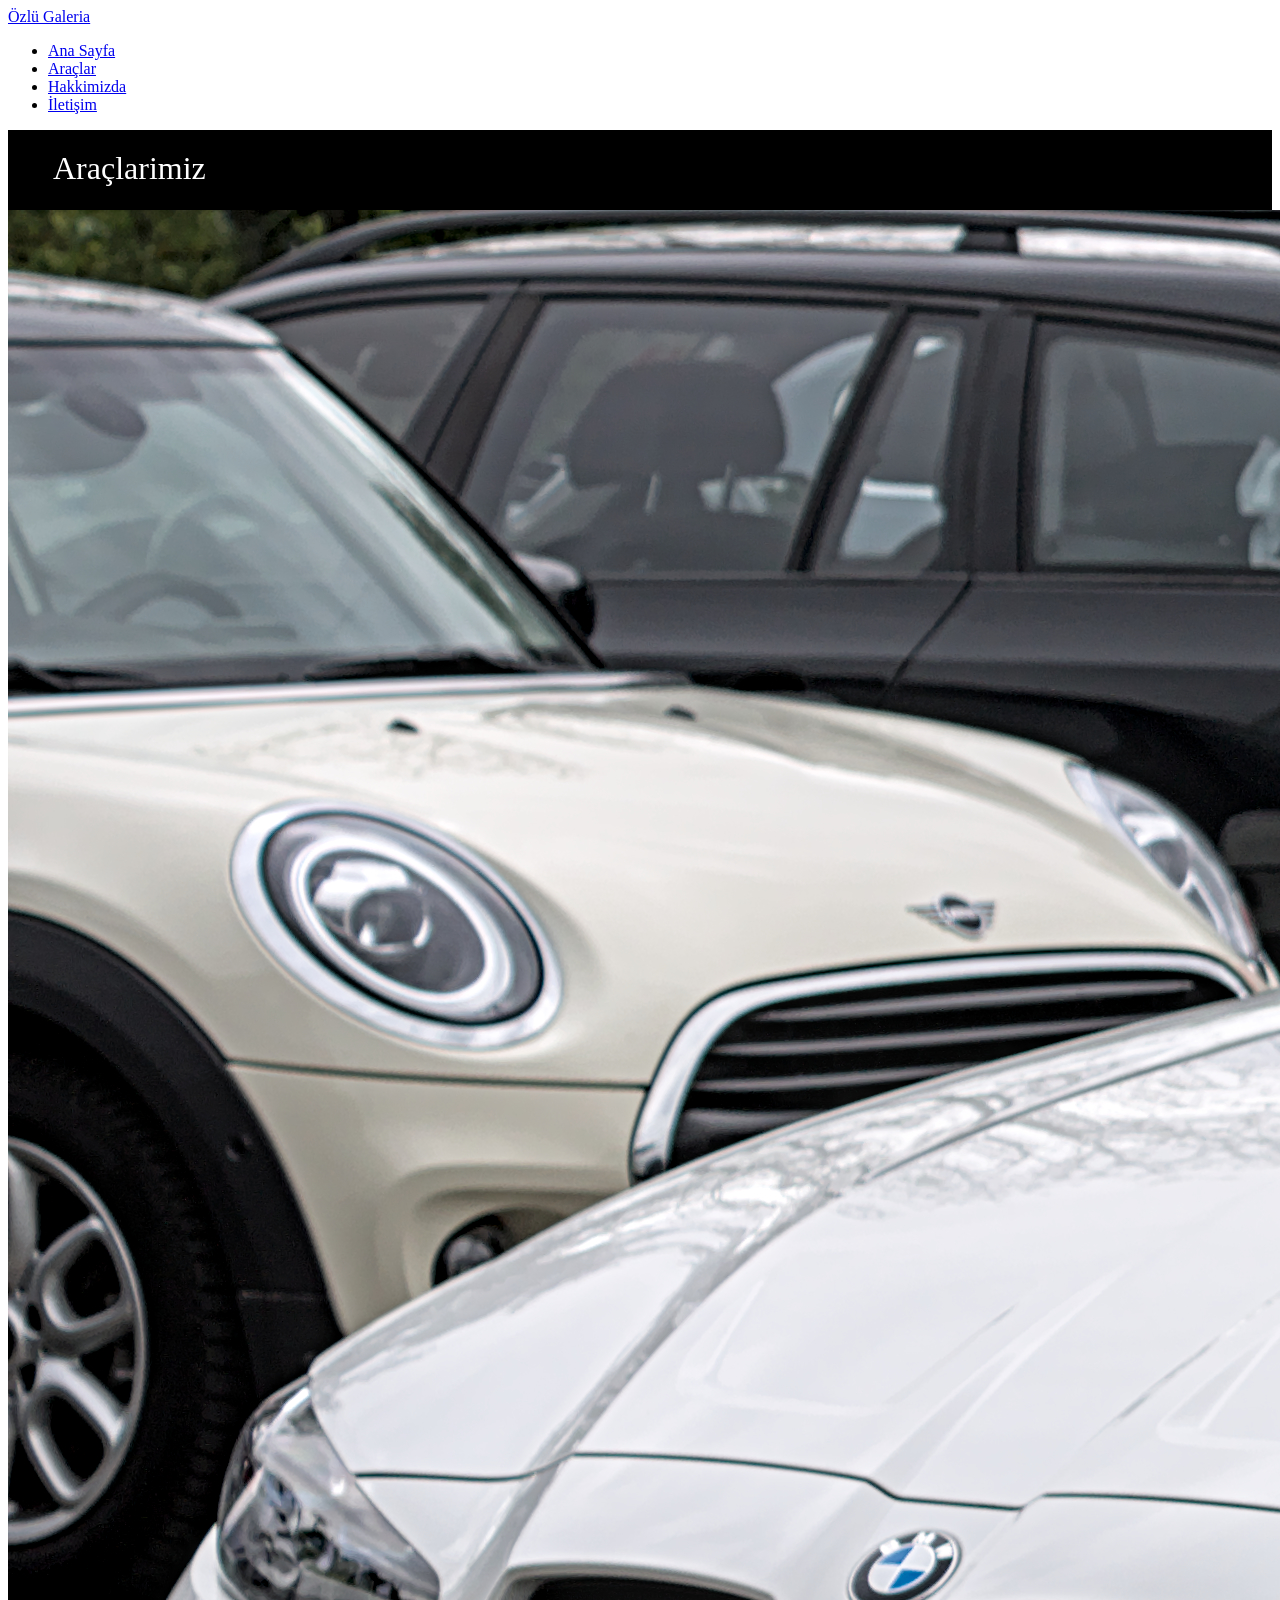
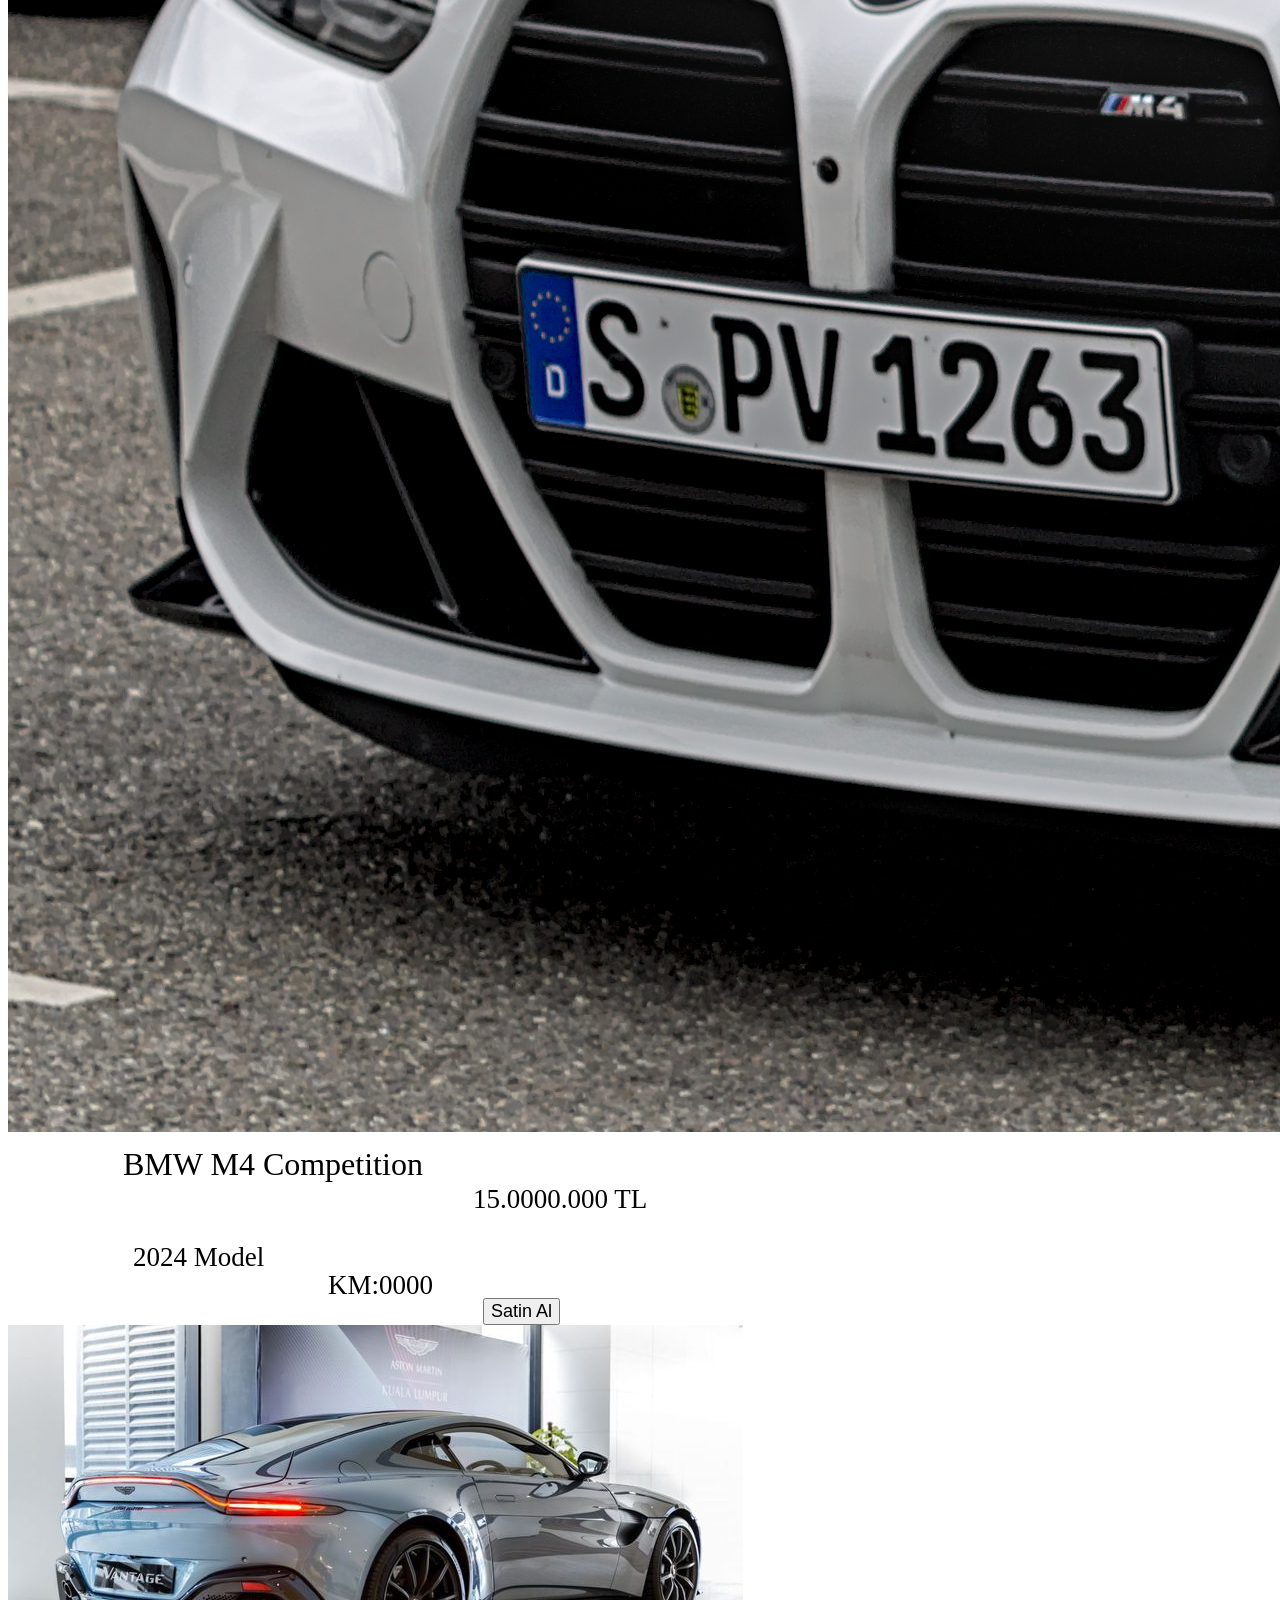
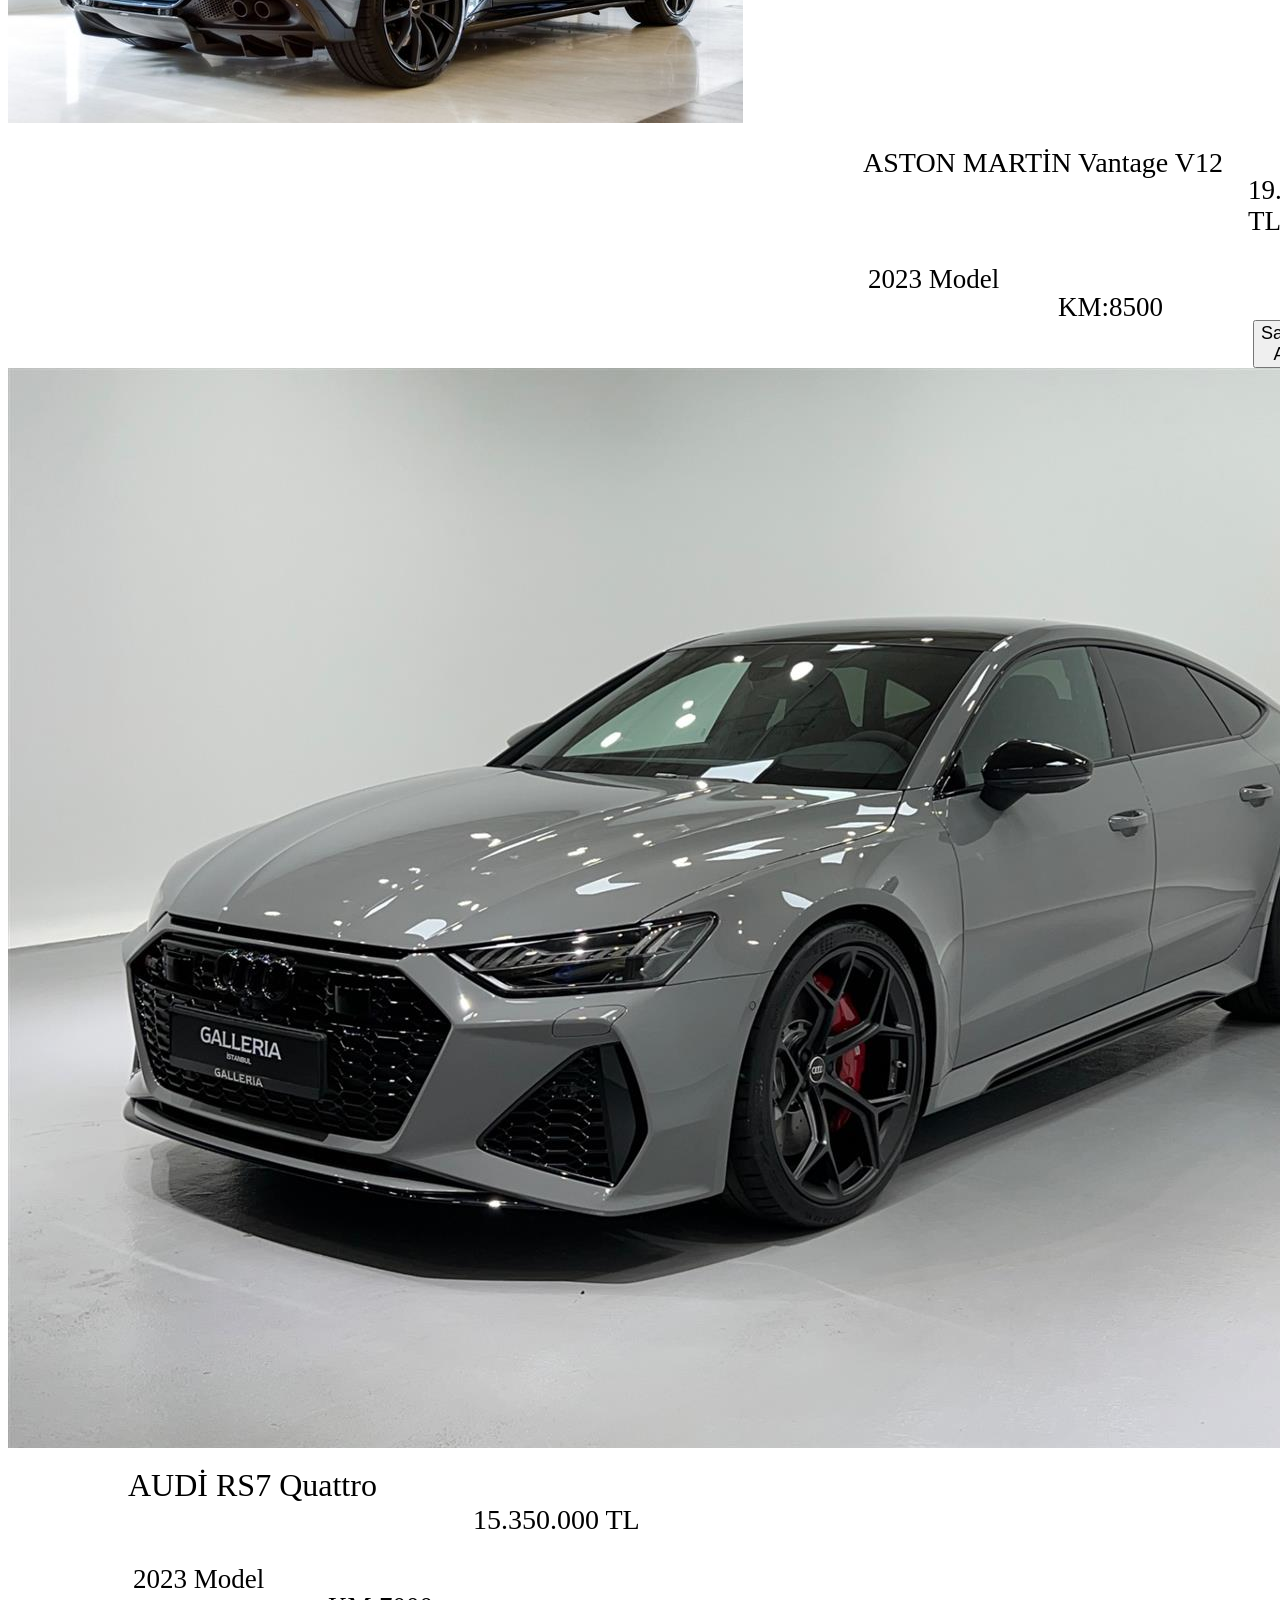
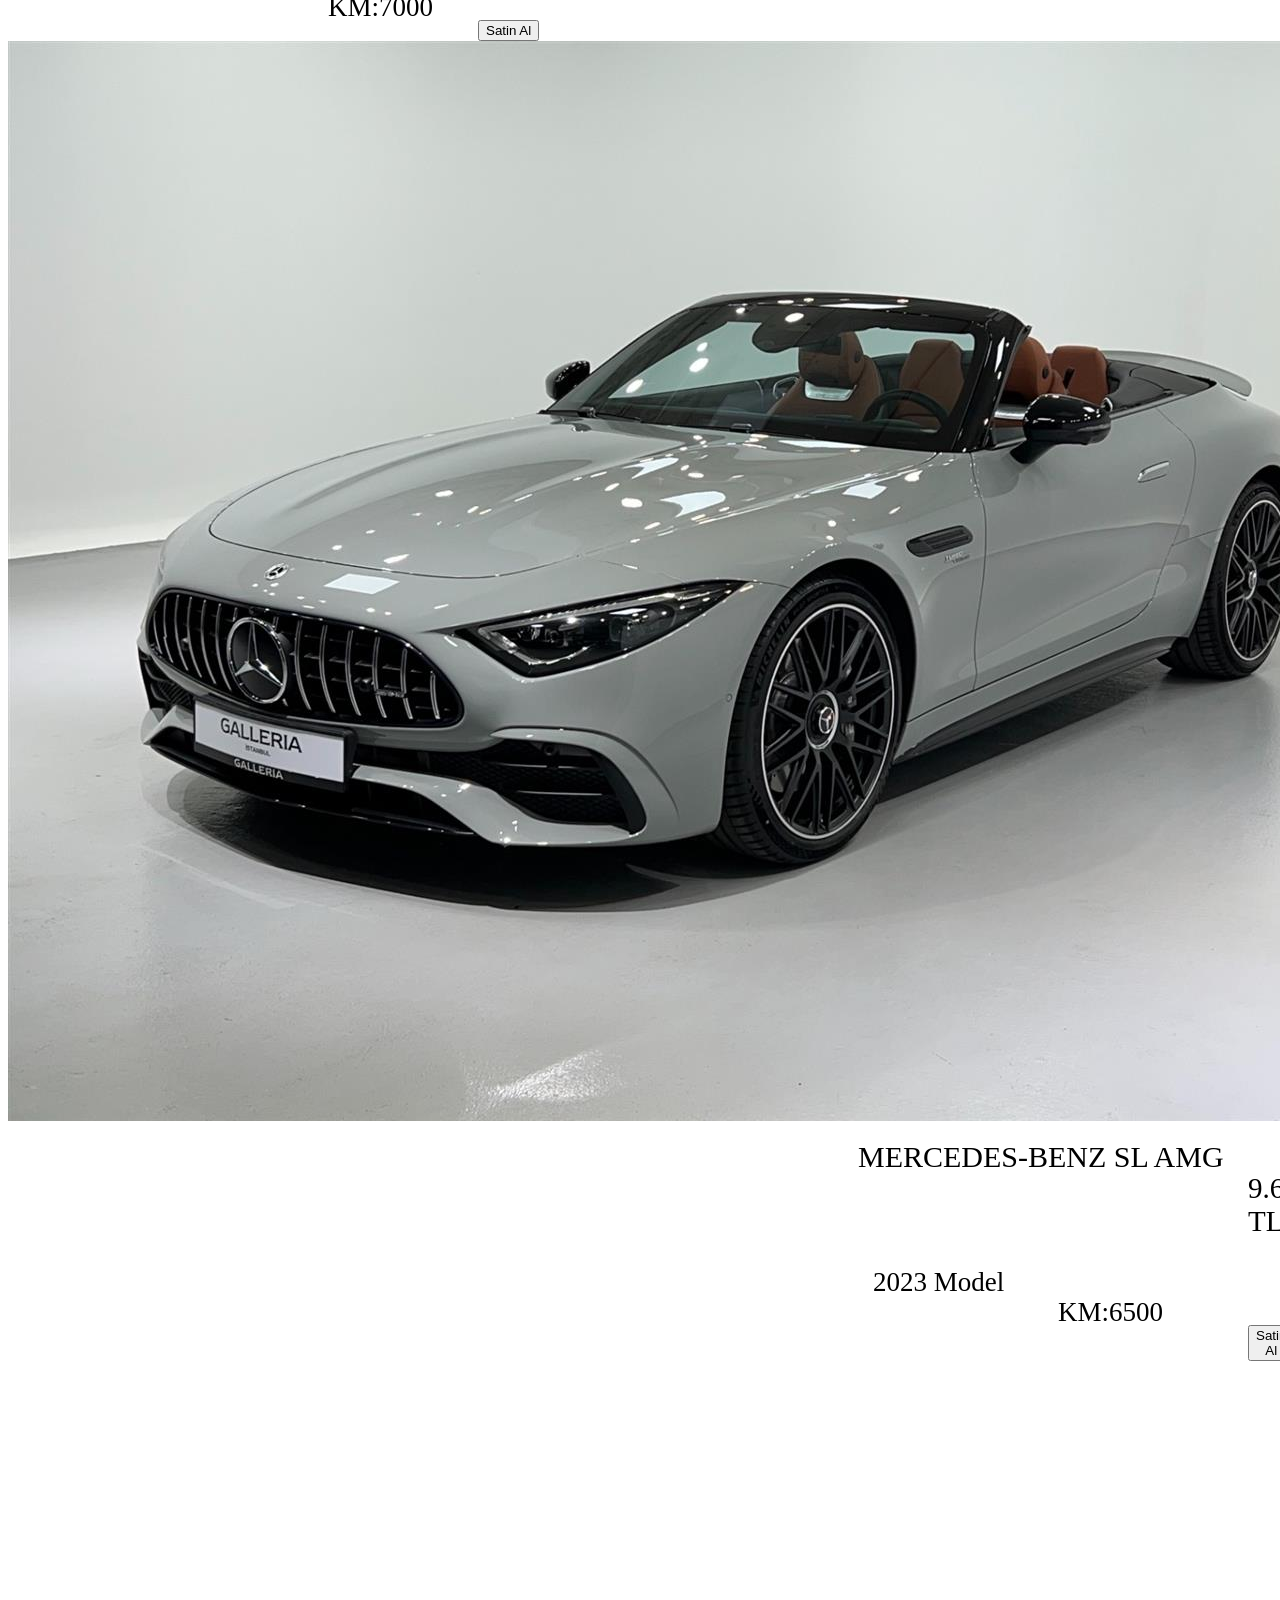
<file: index.html>
<!DOCTYPE html>
<html lang="tr">
<head>
    <meta charset="utf-8">
    <title >ÖZLÜ Galeria</title>
    <link rel="stylesheet" href="C:\Users\Hüseyin\Desktop\Çalışmalar\index.css">
    <link rel="stylesheet" href="https://cdnjs.cloudflare.com/ajax/libs/font-awesome/6.5.1/css/all.min.css">
    <link rel="shortcut icon" href="BMW_logo_(gray).svg.png" type="image/x-icon">
<!--    <style>
     p{
        color: blue;
     }   
    </style>
-->
</head>
<body>
    <div class="resim">
        <div class="menü">
            <div class="logo" >
                <a href="#">Özlü Galeria</a>
            </div>
            <ul>
                <li><a href="#">Ana Sayfa</a></li>
                <li><a href="#">Araçlar</a></li>
                <li><a href="#">Hakkimizda</a></li>
                <li><a href="#">İletişim</a></li>
            </ul>
        </div>
    </div>
    <div class="araç">
        <div style="background-color: black;width: 100%;height: 80px;">
            <p style="color: white;margin-left: 45px;font-size: xx-large;margin-top: 20px;display: inline-block;">Araçlarimiz</p>
        </div>
        <img class="bmw" src="BMW_M4_(G82)_IMG_4183.jpg" alt="">
        <p style="margin-left: 115PX;font-size: Xx-large;margin-top: 10px;">BMW M4 Competition</p>
        <p style="font-size: 27px;margin-left: 465px;margin-top: -31px;" >15.0000.000 TL</p>
        <p style="margin-left: 125px;font-size: 27px;margin-top: 12px;" >2024 Model</p>
        <p style="margin-left: 320px;font-size: 27px;margin-top: -30px;">KM:0000</p>
        <button style="margin-left: 475px;margin-top: -30px;font-size: large;display:block;">Satin Al</button>


        <img class="aston" src="aston martın.jpg" alt="">
        <p style="font-size: 28px;margin-left: 855px;margin-top: 20px;" >ASTON MARTİN Vantage V12</p>
        <p style="margin-left: 1240px;font-size: 27px;margin-top: -32px;" >19.500.000 TL</p>
        <p style="margin-left: 860px;font-size: 27px;margin-top: 9px;" >2023 Model</p>
        <p style="margin-left: 1050px;font-size: 27px;margin-top: -30px;">KM:8500</p>
        <button style="margin-left: 1245px;margin-top: -30px;font-size: large;display: block;" >Satin Al</button>

        <img class="audi" src="audi.jpg" alt="">
        <p style="font-size:xx-large;margin-left: 120px;margin-top: 15px;" >AUDİ RS7 Quattro</p>
        <p style="font-size: 28px;margin-left: 465px;margin-top: -32px;" >15.350.000 TL</p>
        <p style="margin-left: 125px;font-size: 27px;margin-top: 10px;" >2023 Model</p>
        <p style="margin-left: 320px;font-size: 27px;margin-top: -30px;" >KM:7000</p>
        <button style="margin-left: 470px;margin-top: -30px;display: block;" >Satin Al</button>

        <img class="mercedes" src="mercedes.jpg" alt="">
        <p style="margin-left: 850px;font-size:30px;margin-top: 15px;" >MERCEDES-BENZ SL AMG</p>
        <p style="margin-left: 1240px;font-size: 29px;margin-top: -32px;" >9.650.000 TL</p>
        <p style="margin-left: 865px;font-size: 27px;margin-top: 10px;" >2023 Model</p>
        <p style="margin-left: 1050px;font-size: 27px;margin-top: -28px;" >KM:6500</p>
        <button style="margin-left: 1240px;margin-top: -30px;display: block;" >Satin Al</button>
    </div>
    <div class="iletişim">
        <p style="font-size: x-large;color: white;margin-left: 215px;padding-top: 30px;" >Bizi Sosyal Medyadan Takip Edin</p>
        <i style="color: white; font-size: xx-large;margin-left: 281px;" class="fa-brands fa-instagram"></i>
        <i style="color: white;font-size: xx-large;" class="fa-brands fa-youtube"></i>
        <i style="color: white;font-size: xx-large;" class="fa-brands fa-facebook"></i>
        <i style="color: white;font-size: 35px;" class="fa-brands fa-whatsapp"></i>
        <p><i style="color: white;font-size: xx-large;margin-left: 1020px;margin-top: -50px;display: block;" class="fa-solid fa-phone"></i></p>
        <p style="font-size: 30px;margin-left: 925px;color: white;margin-top: -33px;" >iletişim</p>
        <p style="font-size: xx-large;margin-left: 1070px;color: white;margin-top: -36px;">545 833 33 33</p>
        <p style="color: white;"><i style="color: white;margin-top: 45px;margin-left: 635px;" class="fa-regular fa-copyright"></i>ÖZLÜ Galeria Tüm hakları saklıdır.</p>
    </div>
</body>

</html>
</file>
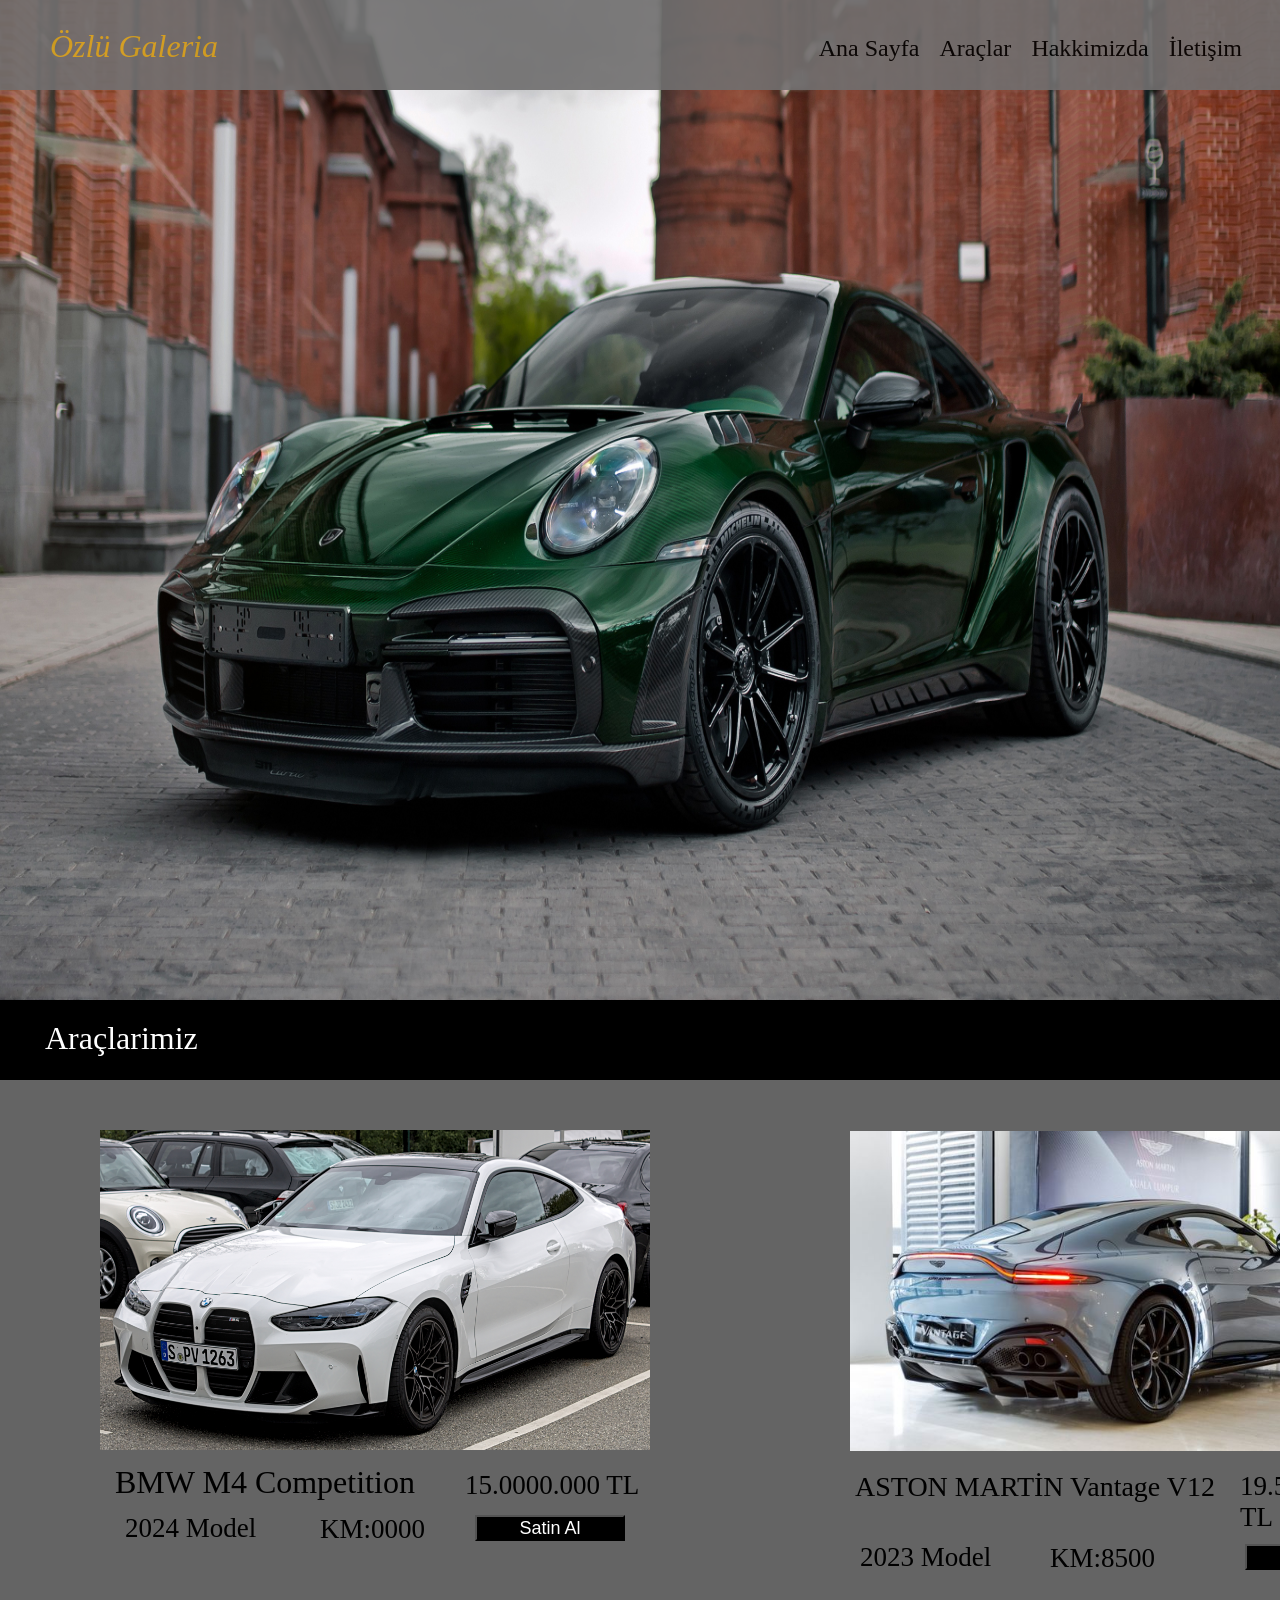
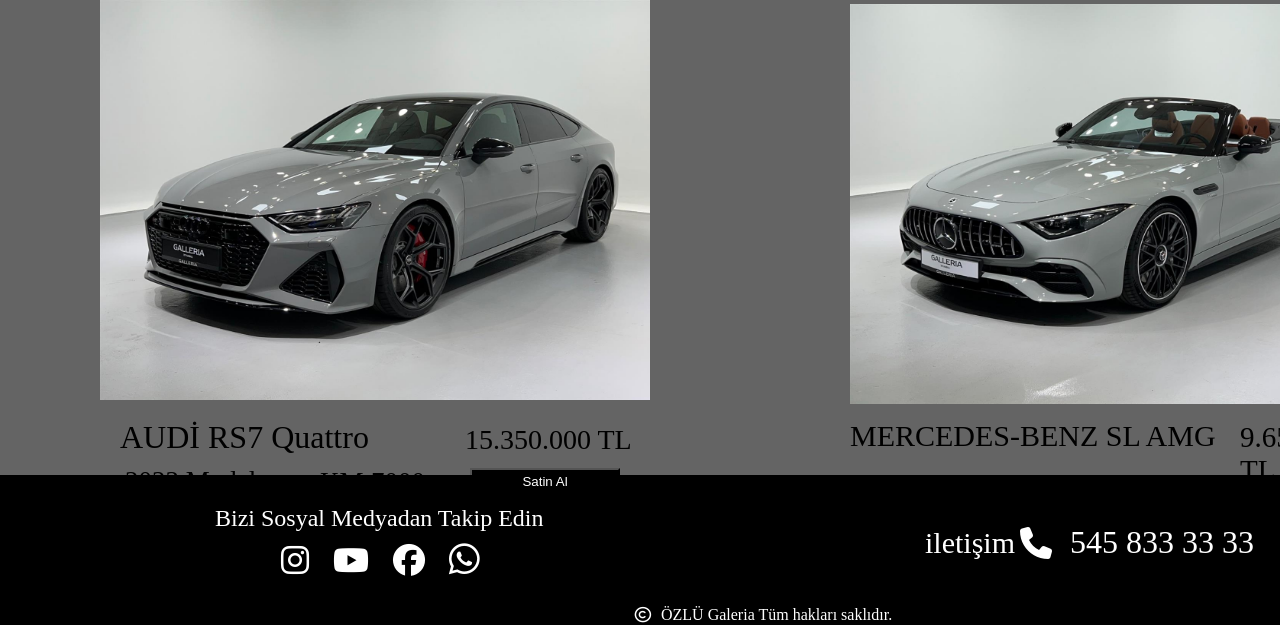
<file: Çalışmalar/index.html>
<!DOCTYPE html>
<html lang="tr">
<head>
    <meta charset="utf-8">
    <title >ÖZLÜ Galeria</title>
    <link rel="stylesheet" href="proje.css"/>
    <link rel="stylesheet" href="https://cdnjs.cloudflare.com/ajax/libs/font-awesome/6.5.1/css/all.min.css">
    <link rel="shortcut icon" href="BMW_logo_(gray).svg.png" type="image/x-icon">
<!--    <style>
     p{
        color: blue;
     }   
    </style>
-->
</head>
<body>
    <div class="resim">
        <div class="menü">
            <div class="logo" >
                <a href="#">Özlü Galeria</a>
            </div>
            <ul>
                <li><a href="#">Ana Sayfa</a></li>
                <li><a href="#">Araçlar</a></li>
                <li><a href="#">Hakkimizda</a></li>
                <li><a href="#">İletişim</a></li>
            </ul>
        </div>
    </div>
    <div class="araç">
        <div style="background-color: black;width: 100%;height: 80px;">
            <p style="color: white;margin-left: 45px;font-size: xx-large;margin-top: 20px;display: inline-block;">Araçlarimiz</p>
        </div>
        <img class="bmw" src="BMW_M4_(G82)_IMG_4183.jpg" alt="">
        <p style="margin-left: 115PX;font-size: Xx-large;margin-top: 10px;">BMW M4 Competition</p>
        <p style="font-size: 27px;margin-left: 465px;margin-top: -31px;" >15.0000.000 TL</p>
        <p style="margin-left: 125px;font-size: 27px;margin-top: 12px;" >2024 Model</p>
        <p style="margin-left: 320px;font-size: 27px;margin-top: -30px;">KM:0000</p>
        <button style="margin-left: 475px;margin-top: -30px;font-size: large;display:block;">Satin Al</button>


        <img class="aston" src="aston martın.jpg" alt="">
        <p style="font-size: 28px;margin-left: 855px;margin-top: 20px;" >ASTON MARTİN Vantage V12</p>
        <p style="margin-left: 1240px;font-size: 27px;margin-top: -32px;" >19.500.000 TL</p>
        <p style="margin-left: 860px;font-size: 27px;margin-top: 9px;" >2023 Model</p>
        <p style="margin-left: 1050px;font-size: 27px;margin-top: -30px;">KM:8500</p>
        <button style="margin-left: 1245px;margin-top: -30px;font-size: large;display: block;" >Satin Al</button>

        <img class="audi" src="audi.jpg" alt="">
        <p style="font-size:xx-large;margin-left: 120px;margin-top: 15px;" >AUDİ RS7 Quattro</p>
        <p style="font-size: 28px;margin-left: 465px;margin-top: -32px;" >15.350.000 TL</p>
        <p style="margin-left: 125px;font-size: 27px;margin-top: 10px;" >2023 Model</p>
        <p style="margin-left: 320px;font-size: 27px;margin-top: -30px;" >KM:7000</p>
        <button style="margin-left: 470px;margin-top: -30px;display: block;" >Satin Al</button>

        <img class="mercedes" src="mercedes.jpg" alt="">
        <p style="margin-left: 850px;font-size:30px;margin-top: 15px;" >MERCEDES-BENZ SL AMG</p>
        <p style="margin-left: 1240px;font-size: 29px;margin-top: -32px;" >9.650.000 TL</p>
        <p style="margin-left: 865px;font-size: 27px;margin-top: 10px;" >2023 Model</p>
        <p style="margin-left: 1050px;font-size: 27px;margin-top: -28px;" >KM:6500</p>
        <button style="margin-left: 1240px;margin-top: -30px;display: block;" >Satin Al</button>
    </div>
    <div class="iletişim">
        <p style="font-size: x-large;color: white;margin-left: 215px;padding-top: 30px;" >Bizi Sosyal Medyadan Takip Edin</p>
        <i style="color: white; font-size: xx-large;margin-left: 281px;" class="fa-brands fa-instagram"></i>
        <i style="color: white;font-size: xx-large;" class="fa-brands fa-youtube"></i>
        <i style="color: white;font-size: xx-large;" class="fa-brands fa-facebook"></i>
        <i style="color: white;font-size: 35px;" class="fa-brands fa-whatsapp"></i>
        <p><i style="color: white;font-size: xx-large;margin-left: 1020px;margin-top: -50px;display: block;" class="fa-solid fa-phone"></i></p>
        <p style="font-size: 30px;margin-left: 925px;color: white;margin-top: -33px;" >iletişim</p>
        <p style="font-size: xx-large;margin-left: 1070px;color: white;margin-top: -36px;">545 833 33 33</p>
        <p style="color: white;"><i style="color: white;margin-top: 45px;margin-left: 635px;" class="fa-regular fa-copyright"></i>ÖZLÜ Galeria Tüm hakları saklıdır.</p>
    </div>
</body>

</html>
</file>
<file: Çalışmalar/proje.css>
*{
    padding: 0;
    margin: 0;
}

.menü{
    width: 100%;
    height: 90px;
    background-color: rgb(113, 111, 111);
    opacity: 90%;
}

.resim{
    background:url(ön2.jpg);
    width: 100%;
    height: 1000px;
    background-size: 100% 100%;
}
.menü ul{
    float: right;
    margin-right: 30px;
}
.menü .logo{
    display: inline-block;
    margin-left: 50px;
    margin-top: 28px;
}
.menü .logo a{
    text-decoration: none;
    color: goldenrod;
    font-size: xx-large;
    font-family:Georgia, 'Times New Roman', Times, serif;
    font-style: italic;
}
.menü ul li {
    display: inline-block;
    margin: 0 8px;
    margin-top: 35px;
    list-style: none;
}
.menü ul li a{
    text-decoration: none;
    color: black;
    font-size: x-large;
}
.araç{
    width: 100%;
    height: 1075px;
    background-color: rgb(100, 100, 100);
}
.bmw{
    width: 550px;
    height: 320px;
    margin-left: 100px;
    margin-top: 50px;
    display: inline;
}
button{
    background-color: black;
    color: white;
    width: 150px;
    height: 26px;
    
}
.aston{
    width: 550px;
    height: 320px;
    margin-left: 850px;
    margin-top: -410px;
    display: block;
}
.audi{
    width: 550px;
    height: 400px;
    margin-left: 100px;
    margin-top: 30px;
}
.mercedes{
    width: 550px;
    height: 400px;
    margin-left: 850px;
    margin-top: -490px;
    display: block;
}
.iletişim{
    width: 100%;
    height: 150px;
    background-color: black;
}
div i{
    margin: 0 10px;
    margin-top: 10px;
}
</file>
